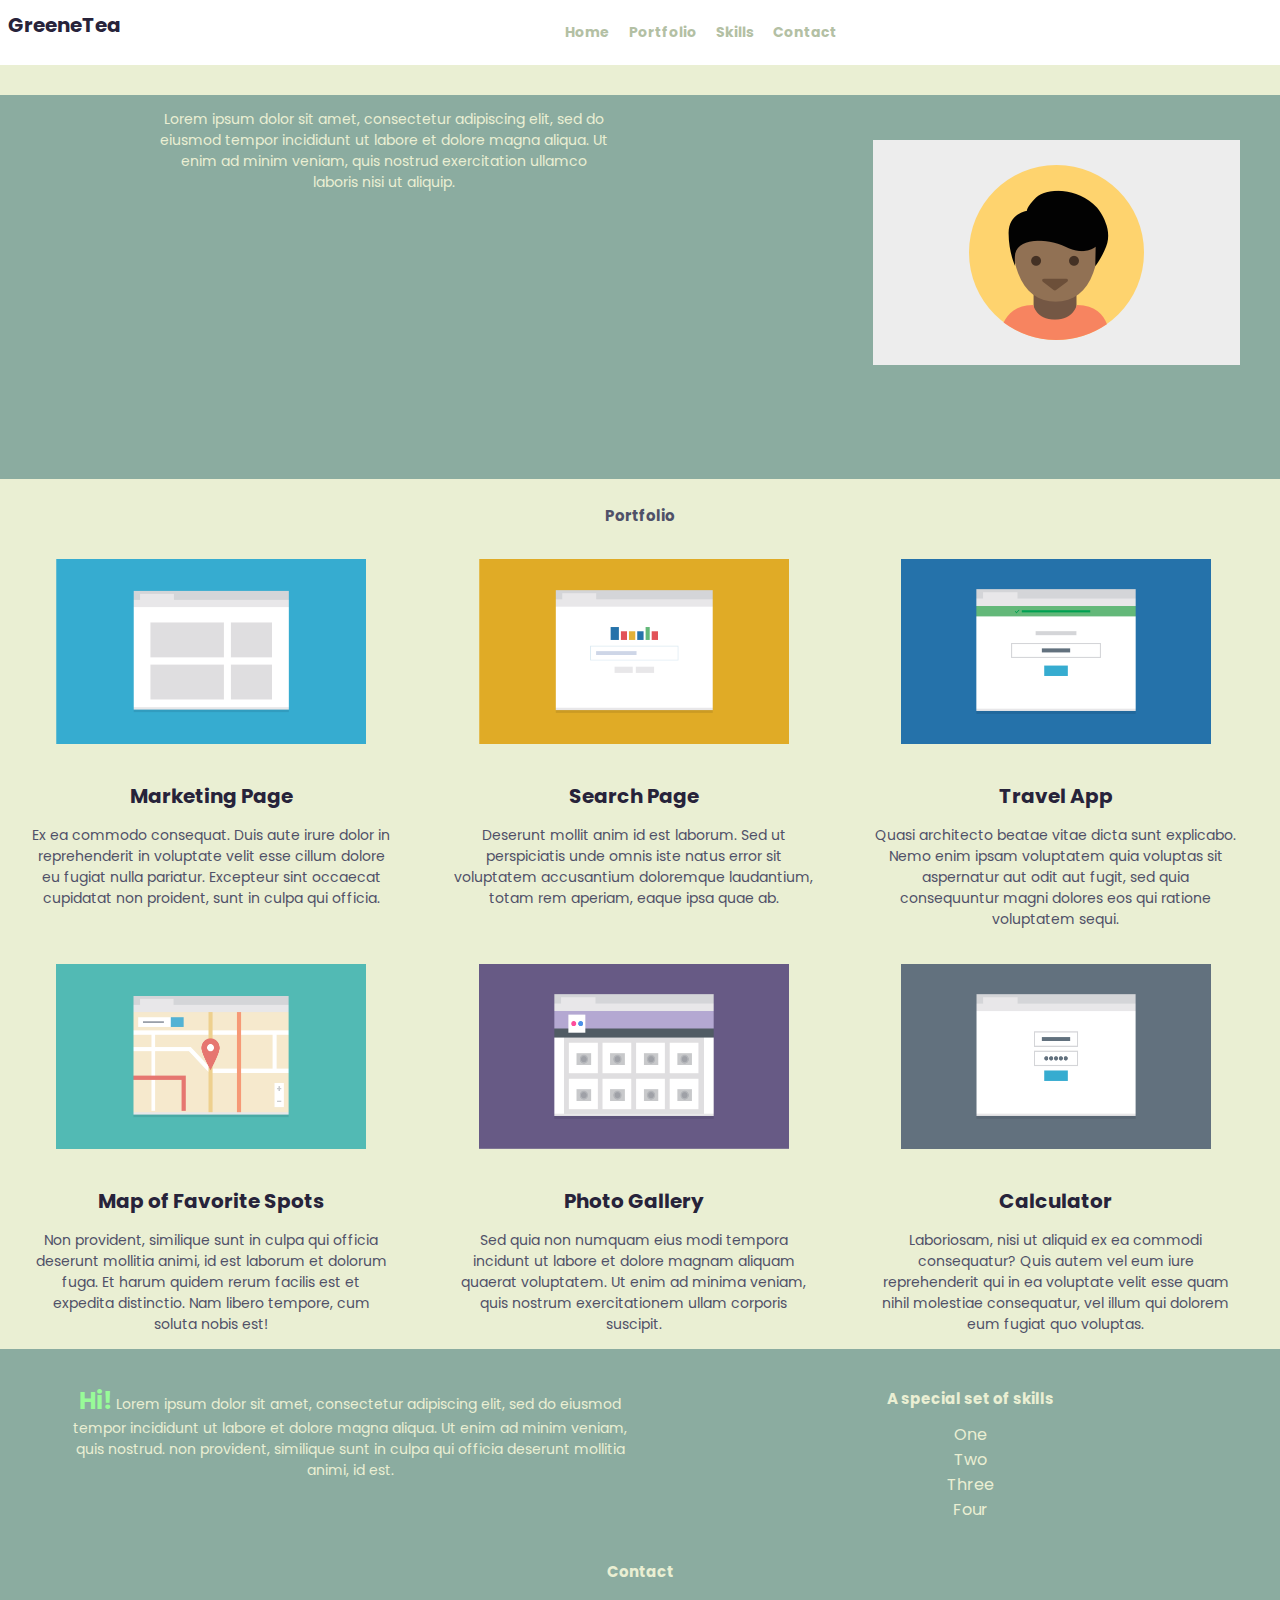
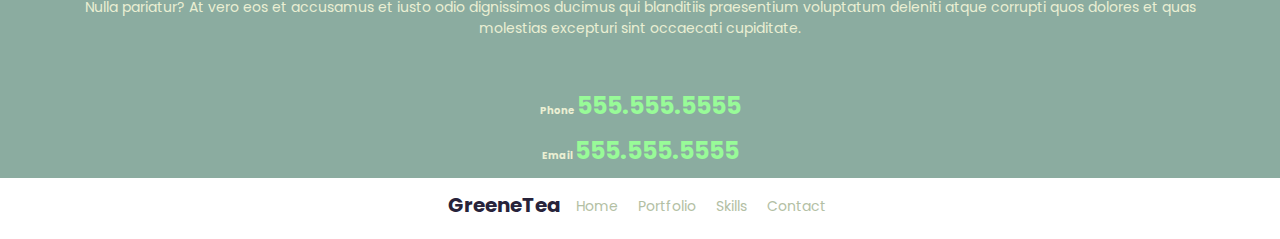
<file: index.html>
<!DOCTYPE html>
<html lang="en">
  <head>
  <meta name="viewport" content="width=device-width, initial-scale=1.0">
  <meta charset="utf-8"/>
    <link rel="stylesheet" href="https://fonts.googleapis.com/css?family=Poppins">
    <link rel="stylesheet" href="css/normalize.css">
    <link rel="stylesheet" href="css/styles.css">
    <title>GreeneTea</title>
  </head>

    <body>
        <header class="main-header">
          <div class="container clearfix">
            <h1 class="name">GreeneTea</h1>
            <nav>
              <ul class="main-nav">
                <li><a href="#home">Home</a></li>
                <li><a href="#portfolio">Portfolio</a></li>
                <li><a href="#skills">Skills</a></li>
                <li><a href="#contact">Contact</a></li>
              </ul>
            </nav>
          </div>
        </header>

        <div class="wrapper">
          <div class="intro clearfix">
          <div class="container" id="home">
              <img src="images/responsive-layout-profile.png" class="portfolio-img" alt="A Developer's Portrait">
              <p class="summary">Lorem ipsum dolor sit amet, consectetur adipiscing elit, sed do
                       eiusmod tempor incididunt ut labore et dolore magna aliqua. Ut
                       enim ad minim veniam, quis nostrud exercitation ullamco laboris
                        nisi ut aliquip.</p>
              </div>
              </div>
            </div>

        <div class="container clearfix">
            <h2 id="portfolio">Portfolio</h2>
            <div class="col">
              <img src="images/portfolio-1.png" class="img" alt="Portfolio">
              <h1>Marketing Page</h1>
              <p>Ex ea commodo consequat. Duis aute irure dolor in reprehenderit
                 in voluptate velit esse cillum dolore eu fugiat nulla pariatur.
                 Excepteur sint occaecat cupidatat non proident, sunt in culpa
                 qui officia.</p>
              </div>

              <div class="col">
                <img src="images/portfolio-2.png" class="img" alt="Search Page">
                <h1 class="title">Search Page</h1>
                <p>Deserunt mollit anim id est laborum. Sed ut perspiciatis unde
                   omnis iste natus error sit voluptatem accusantium doloremque laudantium,
                   totam rem aperiam, eaque ipsa quae ab.</p>
              </div>

            <div class="col">
              <img src="images/portfolio-3.png" class="img" alt="Travel App">
              <h1>Travel App</h1>
              <p>Quasi architecto beatae vitae dicta sunt explicabo. Nemo enim
                 ipsam voluptatem quia voluptas sit aspernatur aut odit aut fugit,
                 sed quia consequuntur magni dolores eos qui ratione voluptatem sequi.</p>
            </div>

        <div class="col">
          <!-- <div class="favorites-container"> -->
            <img src="images/portfolio-4.png" class="img" alt="Maps of my Favorite Spots">
            <h1>Map of Favorite Spots</h1>
            <p>Non provident, similique sunt in culpa qui officia deserunt mollitia
               animi, id est laborum et dolorum fuga. Et harum quidem rerum facilis
               est et expedita distinctio. Nam libero tempore, cum soluta nobis est!</p>
          </div>

          <div class="col">
          <img src="images/portfolio-5.png" class="img" alt="Photo Gallery">
            <h1>Photo Gallery</h1>
            <p>Sed quia non numquam eius modi tempora incidunt ut labore et
               dolore magnam aliquam quaerat voluptatem. Ut enim ad minima
               veniam, quis nostrum exercitationem ullam corporis suscipit.</p>
          </div>

          <div class="col">
            <img src="images/portfolio-6.png" class="img" alt="Calculator">
            <h1>Calculator</h1>
            <p>Laboriosam, nisi ut aliquid ex ea commodi consequatur? Quis
               autem vel eum iure reprehenderit qui in ea voluptate velit esse
               quam nihil molestiae consequatur, vel illum qui dolorem eum fugiat
               quo voluptas.</p>
         </div>
       </div>

    <div class="wrapper bottom-wrapper">
      <div id="skills" class="skills-intro clearfix">
        <p><span>Hi!</span> Lorem ipsum dolor sit amet, consectetur adipiscing elit,
        sed do eiusmod tempor incididunt ut labore et dolore magna aliqua. Ut
        enim ad minim veniam, quis nostrud. non provident, similique sunt in culpa
        qui officia deserunt mollitia animi, id est.</p>
      </div>

      <div class="clearfix skills">
        <h2>A special set of skills</h2>
        <ul class="list">
          <li>One</li>
          <li>Two</li>
          <li>Three</li>
          <li>Four</li>
        </ul>
      </div>

         <div class="contact clearfix" id="contact">
            <h2>Contact</h2>
            <p>Nulla pariatur? At vero eos et accusamus et iusto odio dignissimos
              ducimus qui blanditiis praesentium voluptatum deleniti atque corrupti
              quos dolores et quas molestias excepturi sint occaecati cupiditate.</p>
              <br>
            <h3>Phone <span>555.555.5555</span></h3>
            <h3>Email <span>555.555.5555</span></h3>
        </div>
      </div>

<footer>
      <nav>
        <div class="main-footer">
          <h1 class="name">GreeneTea</h1>
          <ul class="footer-nav clearfix">
            <li><a href="index.html">Back to top</a></li>
          </ul>

          </div>
            <div class="footer1024">
              <h1 class="name">GreeneTea</h1>
              <ul class="footer-nav clearfix">
                <li><a href="#home">Home</a></li>
                <li><a href="#portfolio">Portfolio</a></li>
                <li><a href="#skills">Skills</a></li>
                <li><a href="#contact">Contact</a></li>
              </ul>
        </div>
      </nav>
</footer>
</body>
</html>
</file>
<file: css/styles.css>
*, *:before, *:after {
  box-sizing: border-box;
}

html {
  scroll-behavior: smooth;
  margin: 0;
  padding: 0;
}


.clearfix::after {
  content: " ";
  display: table;
  clear: both;
}

/* <!--  Base Styles --!> */

body  {
  font-family: 'Poppins', serif;
  background: #eaefd3;
  color: #505168;
  text-align: center;
}

p {
  font-size: 14px;
  padding-left: 30px;
  padding-right: 30px;
  margin-left: auto;
}

h1  {
  font-size: 20px;
  color: #27233a;
  margin-top: 5px;
}

h2  {
  font-size: 15px;
}

h3  {
  font-size: 10px;
}

a   {
  text-decoration: none;
  font-size: 14px;
}

.img  {
  height: 185px;
  width: 310px;
  margin-top: 20px;
  margin-bottom: 25px;
  transition: box-shadow 0.3s ease-in-out;
}

span  {
  font-weight: bold;
  font-size: 24px;
  color: #98fb98;
}

.wrapper  {
  background: #8baca0;
  color: #eaefd3;
}

/* ==========================
<!--  layout  --!>
============================= */

nav {
  background: #ffffff;
}

.intro  {
  padding-bottom: 25px;
  margin-top: 30px;
  margin-bottom: 25px;
}

.main-content {
  background: #fff;
  padding-bottom: 10px;
  padding-top: 10px;
}

.name {
  text-align: center;
  margin-top: 5px;
  margin-bottom: 5px;
}

/* ==========================
 <--!  Navigation  !-->
 ============================ */

.main-header  {
  padding-bottom: 5px;
  margin-top: 0;
}

.main-nav   {
  font-weight: bold;
  margin-left: 10px;
  margin-right: 10px;
}

.main-nav li  {
  background: #fff;
  margin-top: 3px;
  padding-bottom: 3px;
}

.main-nav a {
  color: #b3c0a4;
  padding: 4px;
}

.main-nav a:hover {
  color: #fff;
}

.main-nav a  {
  padding: 10px 15px;
  display: block;
}

.main-footer  {
  bottom: 0;
  left: 0;
  right: 0;
  background: #fff;
  margin: 0;
  display: inline-block;
}

.footer-name,
.footer-nav  {
  display: inline-block;
  padding: 0 3px 4px;
}

.footer-nav a {
  color: #b3c0a4;
  /* padding: 3px; */
}

.footer-nav a:hover {
  color: #fff;
}

.footer1024 {
  display: none;
}

/*  =====================
 <--!  media queries !-->
 =========================  */

@media (min-width: 768px)  {

/*  =======================
 <--!  navigation  !-->
 ========================== */

    .wrapper  {
      max-width: 1280px;
      margin: 0 auto;
    }

    .main-nav,
    .main-nav a,
    .main-nav li {
      margin: 0;
      display: inline-block;
      padding: 6px 4px;
}

    .main-nav a:hover {
      color: #000;
    }

    .name  {
      padding: 10px 15px;
      display: block;
    }

    .main-header  {
      background: white;
    }

    .summary  {
      width: 40%;
      float: left;
    }

    profile-image {
      float: right;
      width: 30%;
    }

/* ======================
layout
========================= */

    .intro img  {
      float: right;
      margin: 20px 15px 5%;
      padding: 25px;
    }

    .col  {
      float: left;
      width: 50%;
      display: inline-block;
    }

    .footer1024 {
      display: none;
    }

    .skills-intro {
      float: left;
      width: 50%;
      display: inline;
      margin: 20px;
    }

    .skills {
      width: 50%;
      display: inline;
      margin: 20px;
    }

    .contact  {
      display: block;
      text-align: center;
    }

}


  @media (min-width: 1024px)  {

/* ======================
navigation
========================= */

    .main-header  {
      margin-left: 0px;
      margin-right: 0px;
      padding: 4px;
    }

    .name,
    .main-nav,
    .main-nav a,
    .main-nav li {
      margin: 0;
      display: inline-block;
      padding: 6px 4px;
      /* float: right; */
    }

    .name  {
      float: left;
      margin-top: 3px;
    }

    .sections {
      float: right;
    }

    .main-footer  {
      display: none;
    }

    .footer-nav {
      position: relative;
      display: inline-block;
    }

    .name,
    .footer1024,
    .footer1024 a,
    .footer1024 li {
      margin: 0;
      display: inline-block;
      padding: 6px 4px;
    }


/* =====   ---->!
layout      !<----   === */

    .intro p  {
      margin-left: 10%;
    }

    .bottom-wrapper  {
      padding: 0 20px;
    }

/* ====   ---->!
floats      !<----    ===== */

    .marketing-container,
    .travel-container,
    .search-container  {
      float: left;
      width: 33%;
      display: inline-block;
    }

    .col {
      width: 33%;
      display: inline-block;
    }
}
</file>
